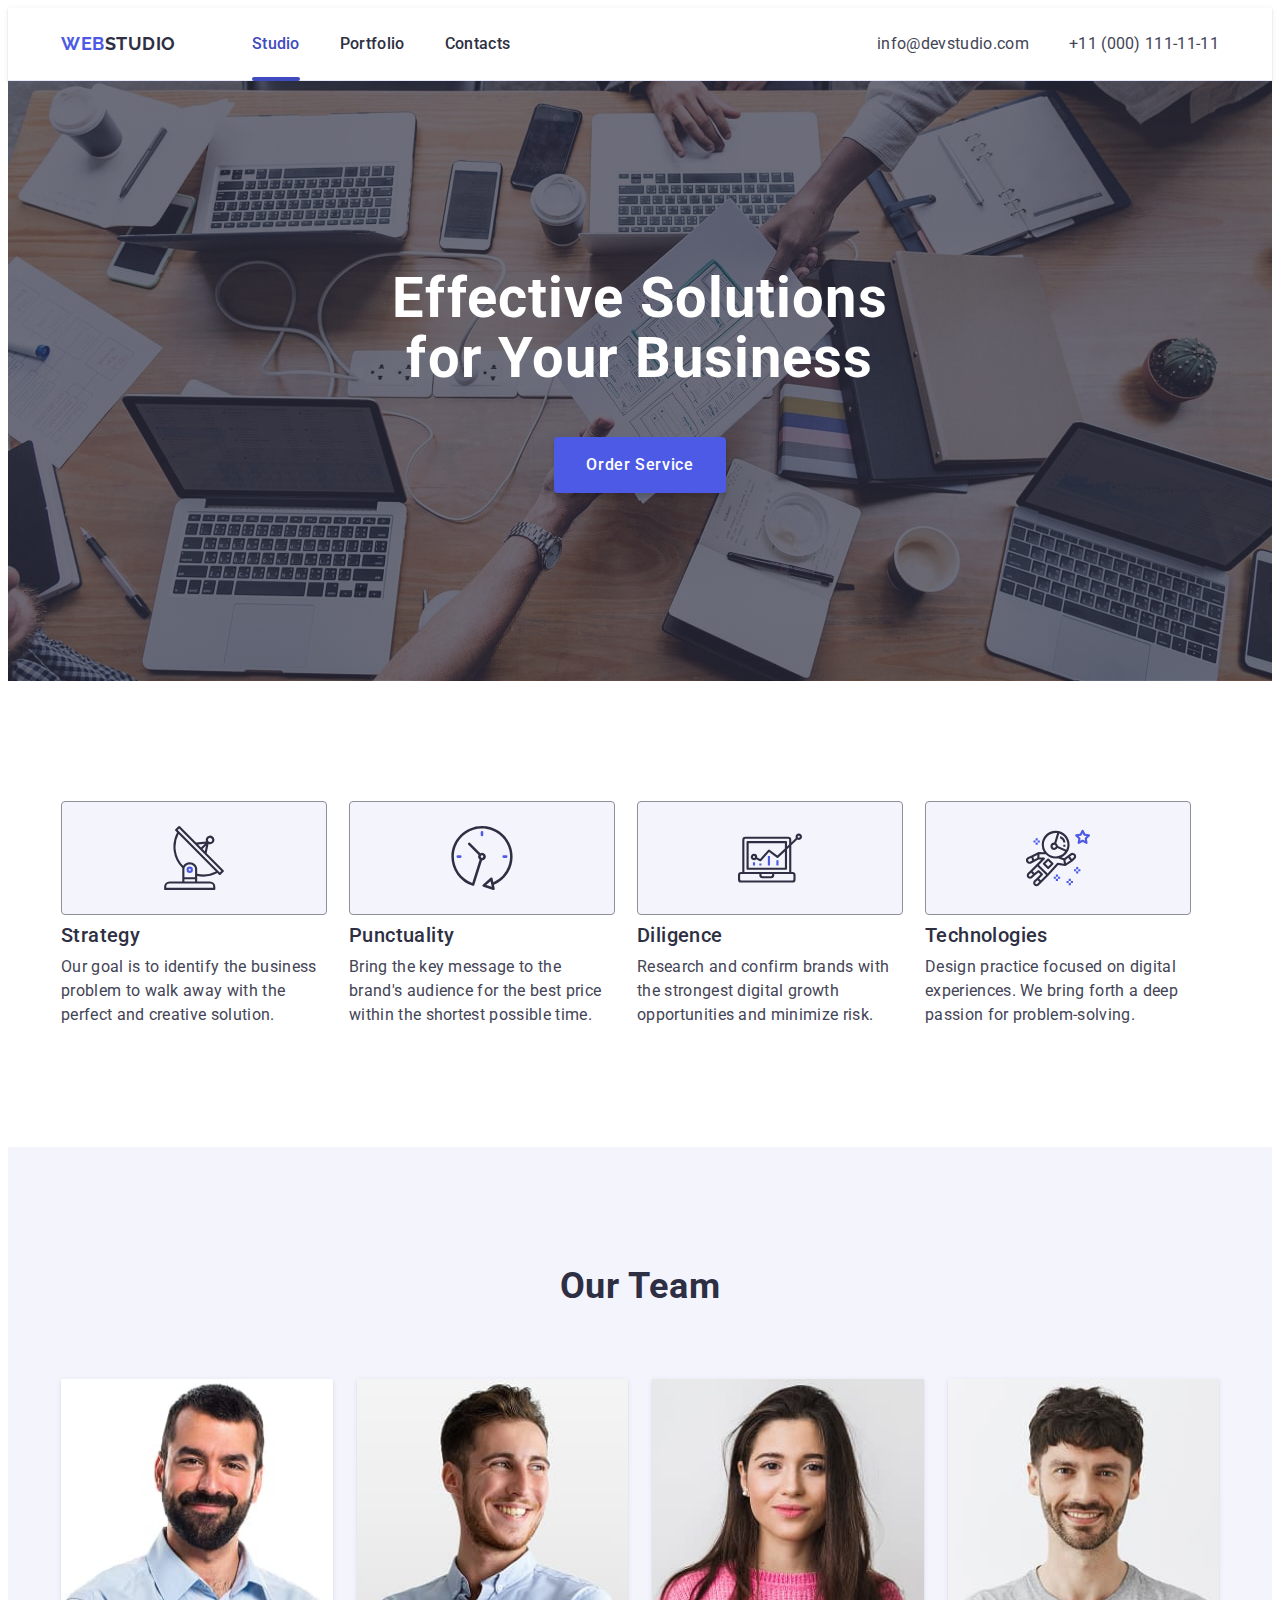
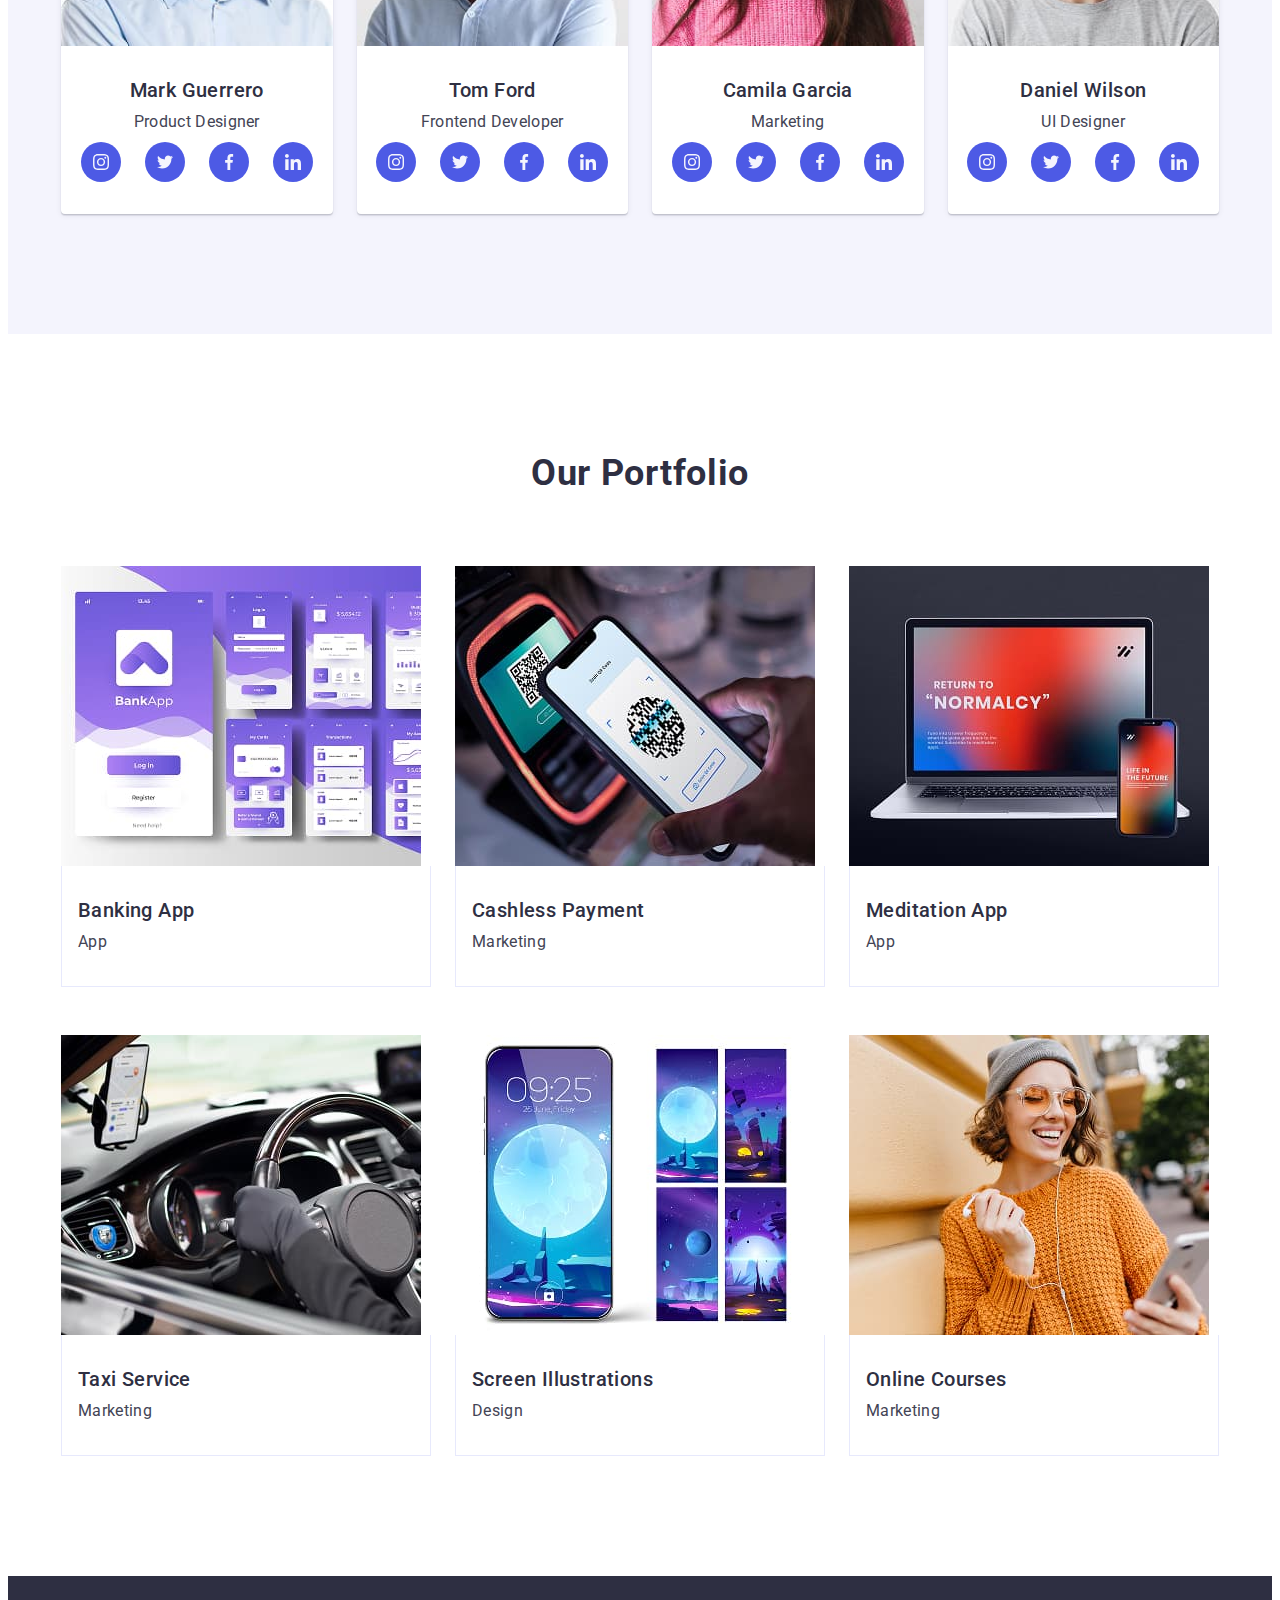
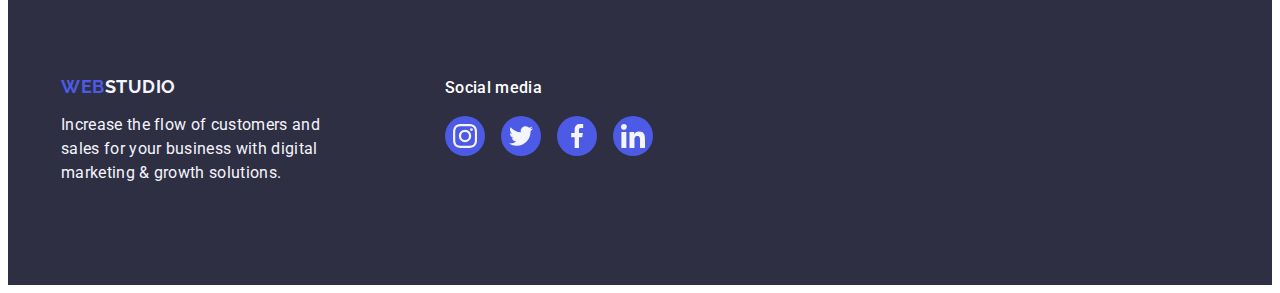
<file: index.html>
<!DOCTYPE html>
<html lang="en">
  <head>
    <!-- ===============================================
         МЕТАДАННЫЕ И ПОДКЛЮЧЕНИЕ СТИЛЕЙ / ШРИФТОВ
         =============================================== -->

    <!-- Задаём кодировку документа -->
    <meta charset="UTF-8" />

    <!-- Устанавливаем адаптивность на мобильных устройствах -->
    <meta name="viewport" content="width=device-width, initial-scale=1.0" />

    <!-- Заголовок вкладки браузера -->
    <title>WebStudio</title>

    <!-- Подключаем normalize.css для сброса дефолтных стилей браузера -->
    <link
      rel="stylesheet"
      href="https://cdnjs.cloudflare.com/ajax/libs/modern-normalize/3.0.1/modern-normalize.min.css"
      integrity="sha512-q6WgHqiHlKyOqslT/lgBgodhd03Wp4BEqKeW6nNtlOY4quzyG3VoQKFrieaCeSnuVseNKRGpGeDU3qPmabCANg=="
      crossorigin="anonymous"
      referrerpolicy="no-referrer"
    />

    <!-- Предзагрузка Google Fonts -->
    <link rel="preconnect" href="https://fonts.googleapis.com" />
    <link rel="preconnect" href="https://fonts.gstatic.com" crossorigin />

    <!-- Подключаем шрифты Raleway и Roboto -->
    <link
      href="https://fonts.googleapis.com/css2?family=Raleway:wght@700&family=Roboto:wght@400;500;700&display=swap"
      rel="stylesheet"
    />

    <!-- Подключаем основной файл со стилями -->
    <link rel="stylesheet" href="./css/styles.css" />
  </head>

  <body>
    <!-- ===============================================
         HEADER (ШАПКА САЙТА)
         =============================================== -->
    <header class="header">
      <div class="container header-container">
        <!-- Навигация (логотип + пункты меню) -->
        <nav class="header-nav">
          <!-- Логотип: «WebStudio» -->
          <a href="./index.html" class="header-logo">
            Web<span class="header-logo-part">Studio</span>
          </a>

          <!-- Список пунктов меню -->
          <ul class="header-nav-list">
            <li>
              <!-- Текущий активный раздел «Studio» -->
              <a href="./index.html" class="header-nav-link current">
                Studio
              </a>
            </li>
            <li>
              <!-- Ссылка на раздел «Portfolio» (пока «#»—пустая ссылка) -->
              <a href="#" class="header-nav-link">Portfolio</a>
            </li>
            <li>
              <!-- Ссылка на раздел «Contacts» -->
              <a href="#" class="header-nav-link">Contacts</a>
            </li>
          </ul>
        </nav>

        <!-- Контактная информация (email и телефон) -->
        <address class="address">
          <ul class="header-contact-list">
            <li>
              <a href="mailto:info@devstudio.com" class="header-contact-link">
                info@devstudio.com
              </a>
            </li>
            <li>
              <a href="tel:+110001111111" class="header-contact-link">
                +11 (000) 111-11-11
              </a>
            </li>
          </ul>
        </address>
      </div>
    </header>

    <!-- ===============================================
         MAIN (ОСНОВНОЙ КОНТЕНТ)
         =============================================== -->
    <main>
      <!-- ===== HERO SECTION ===== -->
      <section class="hero">
        <div class="container">
          <!-- Главный заголовок на баннере -->
          <h1 class="hero-title">Effective Solutions for Your Business</h1>

          <!-- Кнопка «Order Service» -->
          <button type="button" class="hero-btn">Order Service</button>
        </div>
      </section>

      <!-- ===== FEATURES SECTION ===== -->
      <section class="features">
        <div class="container">
          <!-- Скрытый заголовок для читателей экранов (SEO/доступность) -->
          <h2 class="visually-hidden">About us</h2>

          <!-- Список с «карточками» преимуществ -->
          <ul class="features-list">
            <!-- Карточка 1: Strategy -->
            <li class="features-list-item">
              <div class="features-list-image">
                <!-- SVG-иконка «антенна» -->
                <svg class="features-item-icon" width="64" height="64">
                  <use href="./images/icons.svg#icon-antenna"></use>
                </svg>
              </div>
              <h3 class="title">Strategy</h3>
              <p class="text">
                Our goal is to identify the business problem to walk away with
                the perfect and creative solution.
              </p>
            </li>

            <!-- Карточка 2: Punctuality -->
            <li class="features-list-item">
              <div class="features-list-image">
                <!-- SVG-иконка «часы» -->
                <svg class="features-item-icon" width="64" height="64">
                  <use href="./images/icons.svg#icon-clock"></use>
                </svg>
              </div>
              <h3 class="title">Punctuality</h3>
              <p class="text">
                Bring the key message to the brand's audience for the best price
                within the shortest possible time.
              </p>
            </li>

            <!-- Карточка 3: Diligence -->
            <li class="features-list-item">
              <div class="features-list-image">
                <!-- SVG-иконка «диаграмма» -->
                <svg class="features-item-icon" width="64" height="64">
                  <use href="./images/icons.svg#icon-diagram"></use>
                </svg>
              </div>
              <h3 class="title">Diligence</h3>
              <p class="text">
                Research and confirm brands with the strongest digital growth
                opportunities and minimize risk.
              </p>
            </li>

            <!-- Карточка 4: Technologies -->
            <li class="features-list-item">
              <div class="features-list-image">
                <!-- SVG-иконка «астронавт» -->
                <svg class="features-item-icon" width="64" height="64">
                  <use href="./images/icons.svg#icon-astronaut"></use>
                </svg>
              </div>
              <h3 class="title">Technologies</h3>
              <p class="text">
                Design practice focused on digital experiences. We bring forth a
                deep passion for problem-solving.
              </p>
            </li>
          </ul>
        </div>
      </section>

      <!-- ===== OUR TEAM SECTION ===== -->
      <section class="our-team-section">
        <div class="container">
          <!-- Заголовок «Our Team» -->
          <h2 class="our-team">Our Team</h2>

          <!-- Список участников команды -->
          <ul class="team-list">
            <!-- Участник 1 -->
            <li class="team-list-item">
              <!-- Фото участника -->
              <img
                class="team-image"
                src="./images/img1.jpg"
                width="264"
                height="260"
                alt="Mark Guerrero"
              />
              <div class="team-name-container">
                <!-- Имя и роль участника -->
                <h3 class="team-name">Mark Guerrero</h3>
                <p class="team-role">Product Designer</p>

                <!-- Социальные иконки участника -->
                <ul class="team-item-social">
                  <li class="team-item-social-item">
                    <a
                      href="https://www.instagram.com/"
                      target="_blank"
                      class="team-item-social-link"
                    >
                      <svg class="team-item-social-icon" width="16" height="16">
                        <use href="./images/icons.svg#icon-instagram"></use>
                      </svg>
                    </a>
                  </li>
                  <li class="team-item-social-item">
                    <a
                      href="https://x.com/"
                      target="_blank"
                      class="team-item-social-link"
                    >
                      <svg class="team-item-social-icon" width="16" height="16">
                        <use href="./images/icons.svg#icon-twitter"></use>
                      </svg>
                    </a>
                  </li>
                  <li class="team-item-social-item">
                    <a
                      href="https://www.facebook.com/"
                      target="_blank"
                      class="team-item-social-link"
                    >
                      <svg class="team-item-social-icon" width="16" height="16">
                        <use href="./images/icons.svg#icon-facebook"></use>
                      </svg>
                    </a>
                  </li>
                  <li class="team-item-social-item">
                    <a
                      href="https://www.linkedin.com/"
                      target="_blank"
                      class="team-item-social-link"
                    >
                      <svg class="team-item-social-icon" width="16" height="16">
                        <use href="./images/icons.svg#icon-linkedin"></use>
                      </svg>
                    </a>
                  </li>
                </ul>
              </div>
            </li>

            <!-- Участник 2 -->
            <li class="team-list-item">
              <img
                class="team-image"
                src="./images/img2.jpg"
                width="264"
                height="260"
                alt="Tom Ford"
              />
              <div class="team-name-container">
                <h3 class="team-name">Tom Ford</h3>
                <p class="team-role">Frontend Developer</p>
                <ul class="team-item-social">
                  <li class="team-item-social-item">
                    <a
                      href="https://www.instagram.com/"
                      target="_blank"
                      class="team-item-social-link"
                    >
                      <svg class="team-item-social-icon" width="16" height="16">
                        <use href="./images/icons.svg#icon-instagram"></use>
                      </svg>
                    </a>
                  </li>
                  <li class="team-item-social-item">
                    <a
                      href="https://x.com/"
                      target="_blank"
                      class="team-item-social-link"
                    >
                      <svg class="team-item-social-icon" width="16" height="16">
                        <use href="./images/icons.svg#icon-twitter"></use>
                      </svg>
                    </a>
                  </li>
                  <li class="team-item-social-item">
                    <a
                      href="https://www.facebook.com/"
                      target="_blank"
                      class="team-item-social-link"
                    >
                      <svg class="team-item-social-icon" width="16" height="16">
                        <use href="./images/icons.svg#icon-facebook"></use>
                      </svg>
                    </a>
                  </li>
                  <li class="team-item-social-item">
                    <a
                      href="https://www.linkedin.com/"
                      target="_blank"
                      class="team-item-social-link"
                    >
                      <svg class="team-item-social-icon" width="16" height="16">
                        <use href="./images/icons.svg#icon-linkedin"></use>
                      </svg>
                    </a>
                  </li>
                </ul>
              </div>
            </li>

            <!-- Участник 3 -->
            <li class="team-list-item">
              <img
                class="team-image"
                src="./images/img3.jpg"
                width="264"
                height="260"
                alt="Camila Garcia"
              />
              <div class="team-name-container">
                <h3 class="team-name">Camila Garcia</h3>
                <p class="team-role">Marketing</p>
                <ul class="team-item-social">
                  <li class="team-item-social-item">
                    <a
                      href="https://www.instagram.com/"
                      target="_blank"
                      class="team-item-social-link"
                    >
                      <svg class="team-item-social-icon" width="16" height="16">
                        <use href="./images/icons.svg#icon-instagram"></use>
                      </svg>
                    </a>
                  </li>
                  <li class="team-item-social-item">
                    <a
                      href="https://x.com/"
                      target="_blank"
                      class="team-item-social-link"
                    >
                      <svg class="team-item-social-icon" width="16" height="16">
                        <use href="./images/icons.svg#icon-twitter"></use>
                      </svg>
                    </a>
                  </li>
                  <li class="team-item-social-item">
                    <a
                      href="https://www.facebook.com/"
                      target="_blank"
                      class="team-item-social-link"
                    >
                      <svg class="team-item-social-icon" width="16" height="16">
                        <use href="./images/icons.svg#icon-facebook"></use>
                      </svg>
                    </a>
                  </li>
                  <li class="team-item-social-item">
                    <a
                      href="https://www.linkedin.com/"
                      target="_blank"
                      class="team-item-social-link"
                    >
                      <svg class="team-item-social-icon" width="16" height="16">
                        <use href="./images/icons.svg#icon-linkedin"></use>
                      </svg>
                    </a>
                  </li>
                </ul>
              </div>
            </li>

            <!-- Участник 4 -->
            <li class="team-list-item">
              <img
                class="team-image"
                src="./images/img4.jpg"
                width="264"
                height="260"
                alt="Daniel Wilson"
              />
              <div class="team-name-container">
                <h3 class="team-name">Daniel Wilson</h3>
                <p class="team-role">UI Designer</p>
                <ul class="team-item-social">
                  <li class="team-item-social-item">
                    <a
                      href="https://www.instagram.com/"
                      target="_blank"
                      class="team-item-social-link"
                    >
                      <svg class="team-item-social-icon" width="16" height="16">
                        <use href="./images/icons.svg#icon-instagram"></use>
                      </svg>
                    </a>
                  </li>
                  <li class="team-item-social-item">
                    <a
                      href="https://x.com/"
                      target="_blank"
                      class="team-item-social-link"
                    >
                      <svg class="team-item-social-icon" width="16" height="16">
                        <use href="./images/icons.svg#icon-twitter"></use>
                      </svg>
                    </a>
                  </li>
                  <li class="team-item-social-item">
                    <a
                      href="https://www.facebook.com/"
                      target="_blank"
                      class="team-item-social-link"
                    >
                      <svg class="team-item-social-icon" width="16" height="16">
                        <use href="./images/icons.svg#icon-facebook"></use>
                      </svg>
                    </a>
                  </li>
                  <li class="team-item-social-item">
                    <a
                      href="https://www.linkedin.com/"
                      target="_blank"
                      class="team-item-social-link"
                    >
                      <svg class="team-item-social-icon" width="16" height="16">
                        <use href="./images/icons.svg#icon-linkedin"></use>
                      </svg>
                    </a>
                  </li>
                </ul>
              </div>
            </li>
          </ul>
        </div>
      </section>

      <!-- ===== PORTFOLIO SECTION ===== -->
      <section class="portfolio" id="portfolio">
        <div class="container">
          <!-- Заголовок «Our Portfolio» -->
          <h2 class="portfolio-title">Our Portfolio</h2>

          <!-- Список проектов -->
          <ul class="portfolio-list">
            <!-- Проект 1: Banking App -->
            <li class="portfolio-item">
              <div class="portfolio-item-cover">
                <!-- Изображение проекта -->
                <img
                  class="portfolio-img"
                  src="./images/banking-app.jpg"
                  alt="Banking App"
                  width="360"
                />
                <!-- Текст поверх изображения при наведении -->
                <p class="portfolio-item-cover-text">
                  14 Stylish and User-Friendly App Design Concepts · Task
                  Manager App · Calorie Tracker App · Exotic Fruit Ecommerce App
                  · Cloud Storage App
                </p>
              </div>
              <div class="portfolio-text-box">
                <h3 class="portfolio-name">Banking App</h3>
                <p class="portfolio-tag">App</p>
              </div>
            </li>

            <!-- Проект 2: Cashless Payment -->
            <li class="portfolio-item">
              <div class="portfolio-item-cover">
                <img
                  class="portfolio-img"
                  src="./images/cashless-payment.jpg"
                  alt="Cashless Payment"
                  width="360"
                />
                <p class="portfolio-item-cover-text">
                  14 Stylish and User-Friendly App Design Concepts · Task
                  Manager App · Calorie Tracker App · Exotic Fruit Ecommerce App
                  · Cloud Storage App
                </p>
              </div>
              <div class="portfolio-text-box">
                <h3 class="portfolio-name">Cashless Payment</h3>
                <p class="portfolio-tag">Marketing</p>
              </div>
            </li>

            <!-- Проект 3: Meditation App -->
            <li class="portfolio-item">
              <div class="portfolio-item-cover">
                <img
                  class="portfolio-img"
                  src="./images/meditation-app.jpg"
                  alt="Meditation App"
                  width="360"
                />
                <p class="portfolio-item-cover-text">
                  14 Stylish and User-Friendly App Design Concepts · Task
                  Manager App · Calorie Tracker App · Exotic Fruit Ecommerce App
                  · Cloud Storage App
                </p>
              </div>
              <div class="portfolio-text-box">
                <h3 class="portfolio-name">Meditation App</h3>
                <p class="portfolio-tag">App</p>
              </div>
            </li>

            <!-- Проект 4: Taxi Service -->
            <li class="portfolio-item">
              <div class="portfolio-item-cover">
                <img
                  class="portfolio-img"
                  src="./images/taxi-service.jpg"
                  alt="Taxi Service"
                  width="360"
                />
                <p class="portfolio-item-cover-text">
                  14 Stylish and User-Friendly App Design Concepts · Task
                  Manager App · Calorie Tracker App · Exotic Fruit Ecommerce App
                  · Cloud Storage App
                </p>
              </div>
              <div class="portfolio-text-box">
                <h3 class="portfolio-name">Taxi Service</h3>
                <p class="portfolio-tag">Marketing</p>
              </div>
            </li>

            <!-- Проект 5: Screen Illustrations -->
            <li class="portfolio-item">
              <div class="portfolio-item-cover">
                <img
                  class="portfolio-img"
                  src="./images/screen-illustrations.jpg"
                  alt="Screen Illustrations"
                  width="360"
                />
                <p class="portfolio-item-cover-text">
                  14 Stylish and User-Friendly App Design Concepts · Task
                  Manager App · Calorie Tracker App · Exotic Fruit Ecommerce App
                  · Cloud Storage App
                </p>
              </div>
              <div class="portfolio-text-box">
                <h3 class="portfolio-name">Screen Illustrations</h3>
                <p class="portfolio-tag">Design</p>
              </div>
            </li>

            <!-- Проект 6: Online Courses -->
            <li class="portfolio-item">
              <div class="portfolio-item-cover">
                <img
                  class="portfolio-img"
                  src="./images/online-courses.jpg"
                  alt="Online Courses"
                  width="360"
                />
                <p class="portfolio-item-cover-text">
                  14 Stylish and User-Friendly App Design Concepts · Task
                  Manager App · Calorie Tracker App · Exotic Fruit Ecommerce App
                  · Cloud Storage App
                </p>
              </div>
              <div class="portfolio-text-box">
                <h3 class="portfolio-name">Online Courses</h3>
                <p class="portfolio-tag">Marketing</p>
              </div>
            </li>
          </ul>
        </div>
      </section>
    </main>

    <!-- ===============================================
         FOOTER (ПОДВАЛ САЙТА)
         =============================================== -->
    <footer class="footer-section">
      <div class="container">
        <div class="footer-left">
          <!-- Логотип в футере -->
          <a href="./index.html" class="footer-logo">
            Web<span class="footer-logo-part">Studio</span>
          </a>
          <!-- Описание под логотипом -->
          <p class="footer-section-description">
            Increase the flow of customers and sales for your business with
            digital marketing &amp; growth solutions.
          </p>
        </div>

        <!-- Блок социальных иконок -->
        <div class="footer-social">
          <p class="footer-social-title">Social media</p>
          <ul class="footer-social-list">
            <li class="footer-social-item">
              <a
                href="https://www.instagram.com/"
                target="_blank"
                class="footer-social-link"
              >
                <svg class="footer-social-icon" width="24" height="24">
                  <use href="./images/icons.svg#icon-instagram"></use>
                </svg>
              </a>
            </li>
            <li class="footer-social-item">
              <a
                href="https://www.x.com/"
                target="_blank"
                class="footer-social-link"
              >
                <svg class="footer-social-icon" width="24" height="24">
                  <use href="./images/icons.svg#icon-twitter"></use>
                </svg>
              </a>
            </li>
            <li class="footer-social-item">
              <a
                href="https://www.facebook.com/"
                target="_blank"
                class="footer-social-link"
              >
                <svg class="footer-social-icon" width="24" height="24">
                  <use href="./images/icons.svg#icon-facebook"></use>
                </svg>
              </a>
            </li>
            <li class="footer-social-item">
              <a
                href="https://www.linkedin.com/"
                target="_blank"
                class="footer-social-link"
              >
                <svg class="footer-social-icon" width="24" height="24">
                  <use href="./images/icons.svg#icon-linkedin"></use>
                </svg>
              </a>
            </li>
          </ul>
        </div>
      </div>
    </footer>
  </body>
</html>
</file>
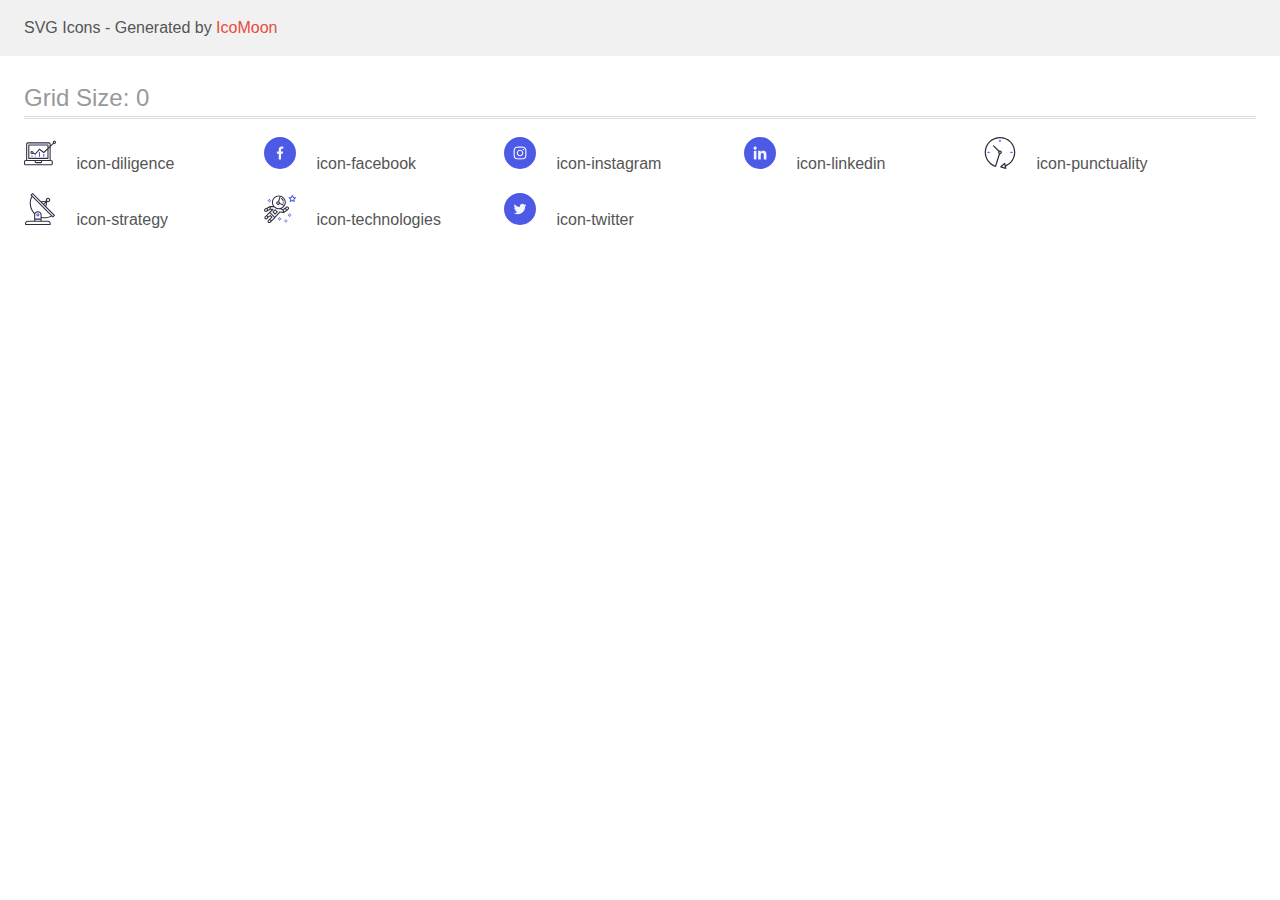
<file: images/icomoon/demo.html>
<!doctype html>
<html>
<head>
    <title>IcoMoon - SVG Icons</title>
    <meta charset="utf-8">
    <meta name="viewport" content="width=device-width, initial-scale=1">
    <link rel="stylesheet" href="demo-files/demo.css">
    <link rel="stylesheet" href="style.css">
</head>
<body>
<svg aria-hidden="true" style="position: absolute; width: 0; height: 0; overflow: hidden;" version="1.1" xmlns="http://www.w3.org/2000/svg" xmlns:xlink="http://www.w3.org/1999/xlink">
<defs>
<symbol id="icon-diligence" viewBox="0 0 32 32">
<path fill="#4d5ae5" style="fill: var(--color1, #4d5ae5)" d="M14.925 14.965h1.066v4.798h-1.066v-4.797z"></path>
<path fill="#4d5ae5" style="fill: var(--color1, #4d5ae5)" d="M19.19 17.097h1.066v2.665h-1.066v-2.665z"></path>
<path fill="#4d5ae5" style="fill: var(--color1, #4d5ae5)" d="M10.661 18.696h1.066v1.066h-1.066v-1.066z"></path>
<path fill="#4d5ae5" style="fill: var(--color1, #4d5ae5)" d="M7.463 18.163h1.066v1.599h-1.066v-1.599z"></path>
<path fill="#2e2f42" style="fill: var(--color2, #2e2f42)" d="M1.599 28.291h25.587c0.883 0 1.599-0.716 1.599-1.599v-2.132c0-0.883-0.716-1.599-1.599-1.599h-0.533v-13.293l3.028-2.868c0.703 0.346 1.553 0.136 2.013-0.499s0.396-1.508-0.152-2.068-1.42-0.644-2.065-0.198c-0.644 0.446-0.873 1.292-0.542 2.002l-2.281 2.163v-1.23c0-0.883-0.716-1.599-1.599-1.599h-21.322c-0.883 0-1.599 0.716-1.599 1.599v15.992h-0.533c-0.883 0-1.599 0.716-1.599 1.599v2.132c0 0.883 0.716 1.599 1.599 1.599zM30.384 4.837c0.294 0 0.533 0.239 0.533 0.533s-0.239 0.533-0.533 0.533c-0.294 0-0.533-0.239-0.533-0.533s0.239-0.533 0.533-0.533zM3.198 6.969c0-0.294 0.239-0.533 0.533-0.533h21.322c0.294 0 0.533 0.239 0.533 0.533v2.239l-1.066 1.013v-2.186c0-0.294-0.239-0.533-0.533-0.533h-19.19c-0.294 0-0.533 0.239-0.533 0.533v13.326c0 0.294 0.239 0.533 0.533 0.533h19.19c0.294 0 0.533-0.239 0.533-0.533v-9.674l1.066-1.010v12.284h-22.388v-15.992zM7.996 13.899c-0.721-0.002-1.354 0.478-1.546 1.174s0.105 1.433 0.725 1.801c0.62 0.368 1.41 0.276 1.928-0.226l1.853 0.93c0.215 0.108 0.476 0.057 0.636-0.123l3.939-4.431 3.872 2.901c0.208 0.156 0.498 0.139 0.686-0.039l3.365-3.188v8.131h-18.124v-12.26h18.124v2.66l-3.771 3.572-3.904-2.927c-0.222-0.166-0.534-0.135-0.718 0.072l-3.993 4.493-1.493-0.746c0.011-0.064 0.018-0.129 0.020-0.193 0-0.883-0.716-1.599-1.599-1.599zM8.529 15.498c0 0.294-0.239 0.533-0.533 0.533s-0.533-0.239-0.533-0.533c0-0.294 0.239-0.533 0.533-0.533s0.533 0.239 0.533 0.533zM11.727 24.027h5.331v0.533c0 0.294-0.239 0.533-0.533 0.533h-4.264c-0.294 0-0.533-0.239-0.533-0.533v-0.533zM1.066 24.56c0-0.294 0.239-0.533 0.533-0.533h9.062v0.533c0 0.883 0.716 1.599 1.599 1.599h4.264c0.883 0 1.599-0.716 1.599-1.599v-0.533h9.062c0.294 0 0.533 0.239 0.533 0.533v2.132c0 0.294-0.239 0.533-0.533 0.533h-25.587c-0.294 0-0.533-0.239-0.533-0.533v-2.132z"></path>
</symbol>
<symbol id="icon-facebook" viewBox="0 0 32 32">
<path fill="#4d5ae5" style="fill: var(--color1, #4d5ae5)" d="M32 16c0 4.418-1.791 8.418-4.686 11.314s-6.895 4.686-11.314 4.686c-4.418 0-8.418-1.791-11.314-4.686s-4.686-6.895-4.686-11.314c0-4.418 1.791-8.418 4.686-11.314s6.895-4.686 11.314-4.686c4.418 0 8.418 1.791 11.314 4.686s4.686 6.895 4.686 11.314z"></path>
<path fill="#f4f4fd" style="fill: var(--color3, #f4f4fd)" d="M18.132 11.725h1.169v-2.035c-0.202-0.028-0.895-0.090-1.702-0.090-1.685 0-2.839 1.060-2.839 3.008v1.792h-1.859v2.275h1.859v5.725h2.279v-5.724h1.784l0.283-2.275h-2.068v-1.567c0-0.658 0.178-1.108 1.094-1.108z"></path>
</symbol>
<symbol id="icon-instagram" viewBox="0 0 32 32">
<path fill="#4d5ae5" style="fill: var(--color1, #4d5ae5)" d="M32 16c0 4.418-1.791 8.418-4.686 11.314s-6.895 4.686-11.314 4.686c-4.418 0-8.418-1.791-11.314-4.686s-4.686-6.895-4.686-11.314c0-4.418 1.791-8.418 4.686-11.314s6.895-4.686 11.314-4.686c4.418 0 8.418 1.791 11.314 4.686s4.686 6.895 4.686 11.314z"></path>
<path fill="#f4f4fd" style="fill: var(--color3, #f4f4fd)" d="M22.387 13.363c-0.030-0.68-0.14-1.148-0.298-1.553-0.163-0.43-0.413-0.815-0.74-1.135-0.32-0.325-0.708-0.578-1.133-0.738-0.408-0.158-0.873-0.268-1.553-0.298-0.685-0.033-0.903-0.040-2.641-0.040s-1.955 0.008-2.638 0.038c-0.68 0.030-1.148 0.14-1.553 0.298-0.43 0.163-0.815 0.413-1.135 0.74-0.325 0.32-0.578 0.708-0.738 1.133-0.158 0.408-0.268 0.873-0.298 1.553-0.032 0.685-0.040 0.903-0.040 2.641s0.008 1.955 0.038 2.638c0.030 0.68 0.14 1.148 0.298 1.553 0.162 0.43 0.415 0.815 0.74 1.135 0.32 0.325 0.708 0.578 1.133 0.738 0.408 0.158 0.873 0.268 1.553 0.298 0.683 0.030 0.9 0.038 2.638 0.038s1.955-0.007 2.638-0.038c0.68-0.030 1.148-0.14 1.553-0.298 0.86-0.333 1.54-1.013 1.873-1.873 0.157-0.408 0.268-0.873 0.298-1.553 0.030-0.683 0.038-0.9 0.038-2.638s-0.003-1.955-0.033-2.638zM21.235 18.589c-0.028 0.625-0.133 0.963-0.22 1.188-0.215 0.558-0.658 1-1.215 1.215-0.225 0.088-0.565 0.192-1.188 0.22-0.675 0.030-0.878 0.038-2.585 0.038s-1.913-0.007-2.586-0.038c-0.625-0.027-0.963-0.132-1.188-0.22-0.278-0.103-0.53-0.265-0.735-0.478-0.213-0.208-0.375-0.458-0.478-0.735-0.088-0.225-0.193-0.565-0.22-1.188-0.030-0.675-0.038-0.878-0.038-2.586s0.007-1.913 0.038-2.585c0.027-0.625 0.132-0.963 0.22-1.188 0.103-0.278 0.265-0.53 0.48-0.735 0.207-0.212 0.458-0.375 0.735-0.478 0.225-0.088 0.565-0.192 1.188-0.22 0.675-0.030 0.878-0.038 2.586-0.038 1.71 0 1.913 0.008 2.586 0.038 0.625 0.028 0.963 0.133 1.188 0.22 0.277 0.102 0.53 0.265 0.735 0.478 0.212 0.208 0.375 0.458 0.478 0.735 0.088 0.225 0.192 0.565 0.22 1.188 0.030 0.675 0.038 0.878 0.038 2.585s-0.008 1.908-0.038 2.583z"></path>
<path fill="#f4f4fd" style="fill: var(--color3, #f4f4fd)" d="M16.024 12.713c-1.815 0-3.288 1.473-3.288 3.288s1.473 3.288 3.288 3.288c1.815 0 3.288-1.473 3.288-3.288s-1.473-3.288-3.288-3.288zM16.024 18.134c-1.178 0-2.133-0.955-2.133-2.133s0.955-2.133 2.133-2.133c1.178 0 2.133 0.955 2.133 2.133s-0.955 2.133-2.133 2.133z"></path>
<path fill="#f4f4fd" style="fill: var(--color3, #f4f4fd)" d="M20.21 12.583c0 0.424-0.344 0.768-0.768 0.768s-0.768-0.344-0.768-0.768c0-0.424 0.344-0.768 0.768-0.768s0.768 0.344 0.768 0.768z"></path>
</symbol>
<symbol id="icon-linkedin" viewBox="0 0 32 32">
<path fill="#4d5ae5" style="fill: var(--color1, #4d5ae5)" d="M32 16c0 4.418-1.791 8.418-4.686 11.314s-6.895 4.686-11.314 4.686c-4.418 0-8.418-1.791-11.314-4.686s-4.686-6.895-4.686-11.314c0-4.418 1.791-8.418 4.686-11.314s6.895-4.686 11.314-4.686c4.418 0 8.418 1.791 11.314 4.686s4.686 6.895 4.686 11.314z"></path>
<path fill="#f4f4fd" style="fill: var(--color3, #f4f4fd)" d="M22.397 22.4v-0.001h0.003v-4.694c0-2.297-0.494-4.066-3.179-4.066-1.291 0-2.157 0.708-2.51 1.38h-0.037v-1.165h-2.546v8.546h2.651v-4.231c0-1.114 0.211-2.192 1.591-2.192 1.36 0 1.38 1.272 1.38 2.263v4.161h2.648z"></path>
<path fill="#f4f4fd" style="fill: var(--color3, #f4f4fd)" d="M9.811 13.854h2.654v8.546h-2.654v-8.546z"></path>
<path fill="#f4f4fd" style="fill: var(--color3, #f4f4fd)" d="M11.137 9.6c-0.849 0-1.537 0.689-1.537 1.537s0.688 1.551 1.537 1.551 1.537-0.703 1.537-1.551c-0-0.849-0.689-1.537-1.537-1.537v0z"></path>
</symbol>
<symbol id="icon-punctuality" viewBox="0 0 32 32">
<path fill="#2e2f42" style="fill: var(--color2, #2e2f42)" d="M31.297 15.301c-0.002-8.452-6.855-15.303-15.308-15.301s-15.303 6.855-15.301 15.308c0.001 6.658 4.307 12.551 10.649 14.576 0.061 0.019 0.124 0.029 0.187 0.029 0.121-0 0.239-0.032 0.342-0.094 0.135-0.080 0.236-0.207 0.283-0.356l3.865-12.25c1.057-0.005 1.909-0.866 1.903-1.923s-0.866-1.909-1.923-1.903c-0.284 0.001-0.565 0.067-0.82 0.191l-5.106-5.107c-0.253-0.245-0.657-0.238-0.902 0.016-0.239 0.247-0.239 0.639 0 0.886l5.103 5.109c-0.392 0.799-0.168 1.764 0.536 2.309l-3.683 11.673c-7.278-2.681-11.004-10.754-8.323-18.032s10.754-11.004 18.032-8.323c7.278 2.681 11.004 10.754 8.323 18.032-1.31 3.556-4.001 6.431-7.462 7.973l-0.398-1.874c-0.073-0.345-0.411-0.565-0.756-0.492-0.109 0.023-0.209 0.074-0.293 0.148l-3.837 3.426c-0.263 0.234-0.287 0.637-0.052 0.9 0.076 0.085 0.174 0.149 0.283 0.184l4.899 1.564c0.335 0.108 0.694-0.077 0.802-0.412 0.034-0.106 0.040-0.219 0.017-0.328l-0.391-1.839c5.664-2.388 9.342-7.942 9.329-14.089zM15.992 14.664c0.352 0 0.638 0.286 0.638 0.638s-0.286 0.638-0.638 0.638c-0.352 0-0.638-0.285-0.638-0.638s0.285-0.638 0.638-0.638zM18.093 29.528l2.184-1.948 0.603 2.84-2.787-0.892z"></path>
<path fill="#4d5ae5" style="fill: var(--color1, #4d5ae5)" d="M15.354 3.185v1.275c0 0.352 0.285 0.638 0.638 0.638s0.638-0.285 0.638-0.638v-1.275c0-0.352-0.286-0.638-0.638-0.638s-0.638 0.286-0.638 0.638z"></path>
<path fill="#4d5ae5" style="fill: var(--color1, #4d5ae5)" d="M3.876 14.664c-0.352 0-0.638 0.286-0.638 0.638s0.285 0.638 0.638 0.638h1.275c0.352 0 0.638-0.285 0.638-0.638s-0.285-0.638-0.638-0.638h-1.275z"></path>
<path fill="#4d5ae5" style="fill: var(--color1, #4d5ae5)" d="M28.108 15.939c0.352 0 0.638-0.285 0.638-0.638s-0.285-0.638-0.638-0.638h-1.275c-0.352 0-0.638 0.286-0.638 0.638s0.286 0.638 0.638 0.638h1.275z"></path>
</symbol>
<symbol id="icon-strategy" viewBox="0 0 32 32">
<path fill="#2e2f42" style="fill: var(--color2, #2e2f42)" d="M30.773 22.098l-8.443-8.505 0.937-4.615c0.242 0.094 0.499 0.144 0.758 0.146h0.006c1.192 0.014 2.17-0.941 2.184-2.133s-0.941-2.17-2.133-2.184c-1.192-0.014-2.17 0.941-2.184 2.133-0.003 0.255 0.039 0.509 0.125 0.749l-4.96 0.605-8.091-8.133c-0.099-0.101-0.235-0.159-0.377-0.16-0.14 0.001-0.274 0.056-0.373 0.155l-1.513 1.504c-0.208 0.208-0.208 0.546 0 0.754l0.814 0.826c-3.153 5.798-2.129 12.978 2.519 17.663 0.043 0.041 0.092 0.074 0.146 0.098-0.034 0.18-0.051 0.364-0.052 0.547v6.187h-6.4c-1.472 0.002-2.665 1.195-2.667 2.667v1.067c0 0.295 0.239 0.533 0.533 0.533h24.533c0.295 0 0.533-0.239 0.533-0.533v-1.067c-0.002-1.472-1.195-2.665-2.667-2.667h-6.4v-2.742c1.003 0.21 2.024 0.317 3.049 0.32 2.458-0.003 4.877-0.615 7.040-1.783l0.818 0.823c0.099 0.101 0.235 0.159 0.377 0.16 0.14-0.001 0.274-0.056 0.373-0.155l1.513-1.504c0.208-0.208 0.208-0.546 0-0.754zM23.28 6.233c0.418-0.415 1.093-0.414 1.509 0.004s0.414 1.093-0.004 1.508c-0.2 0.199-0.47 0.31-0.752 0.31h-0.003c-0.589-0.003-1.064-0.483-1.061-1.072 0.002-0.282 0.115-0.552 0.314-0.751h-0.002zM22.024 9.738l-0.598 2.946-1.175-1.182 1.774-1.763zM21.419 8.836l-1.92 1.909-1.485-1.493 3.405-0.415zM24.004 28.8c0.884 0 1.6 0.716 1.6 1.6v0.533h-23.467v-0.533c0-0.884 0.716-1.6 1.6-1.6h20.267zM16.537 26.667v1.067h-5.333v-1.067h5.333zM11.204 25.6v-4.053c0-1.294 1.196-2.347 2.667-2.347s2.667 1.053 2.667 2.347v4.053h-5.333zM17.604 23.904v-2.357c0-1.882-1.675-3.413-3.733-3.413-1.331-0.020-2.576 0.657-3.281 1.786-4.058-4.274-4.971-10.645-2.279-15.887l18.602 18.708c-2.872 1.461-6.165 1.873-9.309 1.163zM28.893 23.22l-21.057-21.181 0.755-0.752 7.935 7.98c0.004 0 0.006 0.007 0.010 0.010l13.115 13.191-0.757 0.752z"></path>
<path fill="#4d5ae5" style="fill: var(--color1, #4d5ae5)" d="M13.876 20.267h-0.005c-0.884-0.001-1.601 0.714-1.602 1.598s0.714 1.601 1.598 1.602h0.005c0.884 0.001 1.601-0.714 1.602-1.598s-0.714-1.601-1.598-1.602zM14.249 22.245c-0.1 0.1-0.236 0.156-0.378 0.155-0.295-0.002-0.532-0.242-0.531-0.536 0.001-0.141 0.057-0.276 0.157-0.375s0.233-0.154 0.373-0.155c0.295 0.002 0.532 0.242 0.531 0.536-0.001 0.141-0.057 0.276-0.157 0.375h0.005z"></path>
</symbol>
<symbol id="icon-technologies" viewBox="0 0 32 32">
<path fill="#4d5ae5" style="fill: var(--color1, #4d5ae5)" d="M31.974 4.524c-0.063-0.193-0.229-0.333-0.43-0.363l-1.91-0.278-0.855-1.731c-0.179-0.365-0.777-0.365-0.956 0l-0.855 1.731-1.91 0.278c-0.201 0.029-0.367 0.17-0.431 0.363-0.062 0.193-0.011 0.405 0.135 0.547l1.383 1.348-0.326 1.903c-0.034 0.2 0.048 0.402 0.212 0.522 0.166 0.121 0.382 0.135 0.562 0.040l1.709-0.899 1.709 0.899c0.078 0.041 0.164 0.061 0.249 0.061 0.11 0 0.221-0.034 0.314-0.102 0.164-0.119 0.246-0.322 0.212-0.522l-0.326-1.903 1.383-1.348c0.145-0.142 0.197-0.354 0.135-0.547zM29.511 5.851c-0.125 0.122-0.183 0.299-0.153 0.472l0.191 1.114-1-0.526c-0.078-0.041-0.163-0.061-0.249-0.061s-0.17 0.020-0.249 0.061l-1.001 0.526 0.191-1.114c0.030-0.173-0.028-0.349-0.153-0.472l-0.81-0.789 1.119-0.163c0.174-0.025 0.324-0.134 0.402-0.292l0.5-1.013 0.5 1.013c0.078 0.157 0.228 0.267 0.402 0.292l1.119 0.163-0.809 0.789z"></path>
<path fill="#4d5ae5" style="fill: var(--color1, #4d5ae5)" d="M26.133 20.522h-1.067v1.067h1.067v-1.067z"></path>
<path fill="#4d5ae5" style="fill: var(--color1, #4d5ae5)" d="M26.133 22.656h-1.067v1.067h1.067v-1.067z"></path>
<path fill="#4d5ae5" style="fill: var(--color1, #4d5ae5)" d="M27.2 21.589h-1.067v1.067h1.067v-1.067z"></path>
<path fill="#4d5ae5" style="fill: var(--color1, #4d5ae5)" d="M25.067 21.589h-1.067v1.067h1.067v-1.067z"></path>
<path fill="#4d5ae5" style="fill: var(--color1, #4d5ae5)" d="M22.4 26.389h-1.067v1.067h1.067v-1.067z"></path>
<path fill="#4d5ae5" style="fill: var(--color1, #4d5ae5)" d="M22.4 28.522h-1.067v1.067h1.067v-1.067z"></path>
<path fill="#4d5ae5" style="fill: var(--color1, #4d5ae5)" d="M23.467 27.456h-1.067v1.067h1.067v-1.067z"></path>
<path fill="#4d5ae5" style="fill: var(--color1, #4d5ae5)" d="M21.333 27.456h-1.067v1.067h1.067v-1.067z"></path>
<path fill="#4d5ae5" style="fill: var(--color1, #4d5ae5)" d="M16 24.256h-1.067v1.067h1.067v-1.067z"></path>
<path fill="#4d5ae5" style="fill: var(--color1, #4d5ae5)" d="M16 26.389h-1.067v1.067h1.067v-1.067z"></path>
<path fill="#4d5ae5" style="fill: var(--color1, #4d5ae5)" d="M17.067 25.322h-1.067v1.067h1.067v-1.067z"></path>
<path fill="#4d5ae5" style="fill: var(--color1, #4d5ae5)" d="M14.933 25.322h-1.067v1.067h1.067v-1.067z"></path>
<path fill="#4d5ae5" style="fill: var(--color1, #4d5ae5)" d="M5.867 6.122h-1.067v1.067h1.067v-1.067z"></path>
<path fill="#4d5ae5" style="fill: var(--color1, #4d5ae5)" d="M5.867 8.255h-1.067v1.067h1.067v-1.067z"></path>
<path fill="#4d5ae5" style="fill: var(--color1, #4d5ae5)" d="M6.933 7.189h-1.067v1.067h1.067v-1.067z"></path>
<path fill="#4d5ae5" style="fill: var(--color1, #4d5ae5)" d="M4.8 7.189h-1.067v1.067h1.067v-1.067z"></path>
<path fill="#2e2f42" style="fill: var(--color2, #2e2f42)" d="M24.715 14.159c-0.287-0.388-0.709-0.637-1.188-0.705-0.481-0.068-0.956 0.058-1.34 0.352l-1.252 0.96-1.898 1.417-1.358-0.541c2.421-1.086 4.114-3.508 4.114-6.32 0-3.823-3.123-6.933-6.961-6.933s-6.961 3.11-6.961 6.933c0 1.386 0.414 2.674 1.12 3.758l-2.764-0.024c-0.002 0-0.003 0-0.005 0-0.009 0-0.015 0.004-0.023 0.005-0.053 0.002-0.105 0.013-0.155 0.031-0.013 0.005-0.026 0.008-0.038 0.013-0.006 0.003-0.013 0.003-0.019 0.006l-3.233 1.596c-0.001 0-0.001 0-0.001 0.001l-1.893 0.911c-0.021 0.009-0.042 0.021-0.063 0.035-0.755 0.502-1.012 1.489-0.598 2.295 0.22 0.429 0.595 0.745 1.056 0.889 0.178 0.055 0.359 0.083 0.539 0.083 0.29 0 0.577-0.071 0.839-0.211l1.388-0.738 2.264-1.169 1.357-0.008-5.442 5.416c-0.001 0.001-0.001 0.001-0.002 0.001l-1.339 1.333c-0.316 0.315-0.49 0.732-0.49 1.178s0.174 0.863 0.49 1.179c0.325 0.323 0.752 0.485 1.179 0.485s0.854-0.162 1.18-0.485l1.314-1.309 1.741-1.3 0.901 0.897-1.762 1.754c-0 0.001-0.001 0.001-0.002 0.001l-1.339 1.333c-0.316 0.315-0.49 0.732-0.49 1.178s0.174 0.863 0.49 1.179c0.325 0.323 0.753 0.485 1.18 0.485s0.855-0.162 1.18-0.485l3.482-3.467c0.001-0.001 0.001-0.001 0.001-0.002l1.010-1-0.004-0.004c0.006-0.006 0.015-0.009 0.022-0.015l5.166-5.658 3.471 0.494c0.025 0.004 0.050 0.005 0.075 0.005 0.065 0 0.127-0.015 0.187-0.038 0.018-0.006 0.033-0.015 0.050-0.023 0.019-0.010 0.039-0.015 0.058-0.027l3.213-2.133c0.012-0.008 0.018-0.021 0.029-0.029 0.013-0.010 0.029-0.014 0.041-0.026l1.271-1.191c0.662-0.62 0.753-1.635 0.212-2.362zM2.13 17.77c-0.173 0.093-0.37 0.111-0.558 0.052-0.187-0.058-0.338-0.186-0.427-0.358-0.161-0.314-0.068-0.695 0.214-0.902l1.314-0.632 0.449 1.313-0.992 0.527zM5.628 15.942l-1.548 0.8-0.439-1.283 2.027-1.001-0.040 1.484zM20.727 9.322c0 0.918-0.219 1.785-0.599 2.559l-4.181-1.899c-0.044-0.573-0.341-1.075-0.788-1.388l1.464-4.86c2.378 0.756 4.105 2.974 4.105 5.588zM8.938 9.322c0-3.235 2.644-5.867 5.894-5.867 0.253 0 0.5 0.021 0.745 0.052l-1.432 4.754c-0.019-0.001-0.037-0.006-0.057-0.006-1.033 0-1.873 0.837-1.873 1.867s0.84 1.867 1.873 1.867c0.694 0 1.294-0.383 1.618-0.945l3.862 1.755c-1.075 1.446-2.795 2.39-4.737 2.39-3.25 0-5.894-2.632-5.894-5.867zM14.894 10.122c0 0.441-0.362 0.8-0.806 0.8s-0.806-0.359-0.806-0.8c0-0.441 0.362-0.8 0.806-0.8s0.806 0.359 0.806 0.8zM2.465 25.146c-0.236 0.234-0.619 0.234-0.854 0.001-0.114-0.114-0.176-0.263-0.176-0.423s0.062-0.309 0.176-0.421l0.962-0.958 0.851 0.848-0.959 0.955zM5.679 28.88c-0.236 0.234-0.619 0.235-0.855 0.001-0.114-0.114-0.176-0.263-0.176-0.423s0.062-0.309 0.176-0.421l0.963-0.959 0.852 0.848-0.96 0.955zM9.16 25.411c-0.001 0-0.001 0-0.002 0.001l-1.765 1.76-0.852-0.848 1.763-1.755c0 0 0 0 0-0s0.001-0.001 0.002-0.001c0.040-0.040 0.065-0.088 0.090-0.135 0.007-0.014 0.020-0.026 0.026-0.040 0.017-0.041 0.019-0.085 0.026-0.129 0.003-0.025 0.014-0.047 0.014-0.073 0-0.036-0.013-0.070-0.020-0.106-0.006-0.032-0.006-0.065-0.019-0.095-0.020-0.050-0.055-0.094-0.091-0.138-0.010-0.012-0.014-0.027-0.025-0.038 0 0 0 0-0.001 0s-0.001-0.002-0.001-0.002l-1.607-1.6c-0.017-0.017-0.039-0.024-0.058-0.038-0.028-0.022-0.055-0.042-0.087-0.058-0.030-0.015-0.061-0.024-0.093-0.033-0.034-0.010-0.067-0.017-0.103-0.020-0.033-0.002-0.063 0.001-0.095 0.005-0.036 0.004-0.069 0.009-0.104 0.020-0.034 0.011-0.063 0.027-0.094 0.045-0.020 0.011-0.042 0.015-0.061 0.029l-1.773 1.324-0.901-0.897 2.399-2.386 4.361 4.289-0.928 0.919zM15.979 18.394c-0.015-0.002-0.030 0.004-0.045 0.003-0.039-0.002-0.076 0.001-0.115 0.007-0.030 0.005-0.059 0.011-0.088 0.021-0.034 0.012-0.065 0.028-0.097 0.047-0.030 0.018-0.057 0.037-0.083 0.061-0.013 0.011-0.028 0.017-0.040 0.029l-4.698 5.146-4.328-4.257 2.833-2.818c0.209-0.208 0.21-0.546 0.002-0.755-0.105-0.105-0.243-0.157-0.381-0.156v-0.001l-2.219 0.013 0.028-1.607 3.104 0.027c1.265 1.294 3.029 2.101 4.981 2.101 0.437 0 0.864-0.045 1.279-0.123 0.040 0.032 0.079 0.065 0.13 0.085l2.41 0.96 0.152 0.758 0.178 0.885-3.003-0.427zM20.020 18.572l-0.313-1.558 1.446-1.080 0.947 1.257-2.080 1.381zM23.774 15.741l-0.838 0.785-0.931-1.236 0.831-0.637c0.155-0.119 0.351-0.168 0.543-0.143 0.193 0.027 0.364 0.128 0.48 0.284 0.217 0.292 0.18 0.699-0.085 0.947z"></path>
<path fill="#2e2f42" style="fill: var(--color2, #2e2f42)" d="M13.602 18.544l-2.143-2.133c-0.207-0.207-0.545-0.207-0.753 0l-2.142 2.133c-0.1 0.101-0.157 0.236-0.157 0.378s0.056 0.278 0.157 0.378l2.142 2.133c0.104 0.103 0.241 0.155 0.377 0.155s0.273-0.052 0.376-0.155l2.143-2.133c0.1-0.1 0.157-0.236 0.157-0.378s-0.057-0.278-0.157-0.378zM11.083 20.303l-1.387-1.381 1.387-1.381 1.387 1.381-1.387 1.381z"></path>
<path fill="#2e2f42" style="fill: var(--color2, #2e2f42)" d="M17.164 5.071l-0.258 1.036c0.071 0.018 1.738 0.452 1.738 2.149h1.067c-0-2.017-1.666-2.965-2.547-3.185z"></path>
<path fill="#2e2f42" style="fill: var(--color2, #2e2f42)" d="M19.711 9.322h-1.067v1.067h1.067v-1.067z"></path>
</symbol>
<symbol id="icon-twitter" viewBox="0 0 32 32">
<path fill="#4d5ae5" style="fill: var(--color1, #4d5ae5)" d="M32 16c0 4.418-1.791 8.418-4.686 11.314s-6.895 4.686-11.314 4.686c-4.418 0-8.418-1.791-11.314-4.686s-4.686-6.895-4.686-11.314c0-4.418 1.791-8.418 4.686-11.314s6.895-4.686 11.314-4.686c4.418 0 8.418 1.791 11.314 4.686s4.686 6.895 4.686 11.314z"></path>
<path fill="#f4f4fd" style="fill: var(--color3, #f4f4fd)" d="M22.4 12.031c-0.476 0.209-0.983 0.347-1.512 0.414 0.544-0.325 0.959-0.835 1.154-1.45-0.507 0.302-1.067 0.516-1.664 0.635-0.482-0.513-1.168-0.83-1.917-0.83-1.453 0-2.622 1.179-2.622 2.625 0 0.208 0.018 0.408 0.061 0.598-2.182-0.106-4.112-1.152-5.409-2.745-0.226 0.393-0.359 0.842-0.359 1.326 0 0.909 0.468 1.714 1.166 2.181-0.422-0.008-0.835-0.13-1.186-0.323 0 0.008 0 0.018 0 0.029 0 1.275 0.91 2.334 2.102 2.578-0.214 0.058-0.446 0.086-0.688 0.086-0.168 0-0.338-0.010-0.497-0.045 0.34 1.039 1.305 1.803 2.452 1.828-0.893 0.698-2.026 1.119-3.254 1.119-0.215 0-0.422-0.010-0.628-0.036 1.162 0.75 2.54 1.178 4.026 1.178 4.829 0 7.469-4 7.469-7.467 0-0.116-0.004-0.228-0.010-0.339 0.521-0.37 0.958-0.831 1.315-1.362z"></path>
</symbol>
</defs>
</svg>

<header class="bgc1 clearfix">
<div class="mhl">
    <p>SVG Icons - Generated by <a href="https://icomoon.io/app">IcoMoon</a></p>
</div>
</header>
    <div class="clearfix mhl ptl">
        <h1 class="mvm mtn fgc1">Grid Size: 0</h1>
        <div class="glyph fs1">
            <div class="clearfix pbs">
                <svg class="icon icon-diligence"><use xlink:href="#icon-diligence"></use></svg><span class="name"> icon-diligence</span>
            </div>
        </div>
        <div class="glyph fs1">
            <div class="clearfix pbs">
                <svg class="icon icon-facebook"><use xlink:href="#icon-facebook"></use></svg><span class="name"> icon-facebook</span>
            </div>
        </div>
        <div class="glyph fs1">
            <div class="clearfix pbs">
                <svg class="icon icon-instagram"><use xlink:href="#icon-instagram"></use></svg><span class="name"> icon-instagram</span>
            </div>
        </div>
        <div class="glyph fs1">
            <div class="clearfix pbs">
                <svg class="icon icon-linkedin"><use xlink:href="#icon-linkedin"></use></svg><span class="name"> icon-linkedin</span>
            </div>
        </div>
        <div class="glyph fs1">
            <div class="clearfix pbs">
                <svg class="icon icon-punctuality"><use xlink:href="#icon-punctuality"></use></svg><span class="name"> icon-punctuality</span>
            </div>
        </div>
        <div class="glyph fs1">
            <div class="clearfix pbs">
                <svg class="icon icon-strategy"><use xlink:href="#icon-strategy"></use></svg><span class="name"> icon-strategy</span>
            </div>
        </div>
        <div class="glyph fs1">
            <div class="clearfix pbs">
                <svg class="icon icon-technologies"><use xlink:href="#icon-technologies"></use></svg><span class="name"> icon-technologies</span>
            </div>
        </div>
        <div class="glyph fs1">
            <div class="clearfix pbs">
                <svg class="icon icon-twitter"><use xlink:href="#icon-twitter"></use></svg><span class="name"> icon-twitter</span>
            </div>
        </div>
  </div>
<script defer src="svgxuse.js"></script>
</body>
</html>
</file>
<file: images/icomoon/demo-files/demo.css>
body {
  padding: 0;
  margin: 0;
  font-family: sans-serif;
  font-size: 1em;
  line-height: 1.5;
  color: #555;
  background: #fff;
}
h1 {
  font-size: 1.5em;
  font-weight: normal;
  box-shadow: 0 1px #ddd, 0 2px #fff, 0 3px #ddd;
}
small {
  font-size: .66666667em;
}
a {
  color: #e74c3c;
  text-decoration: none;
}
a:hover, a:focus {
  box-shadow: 0 1px #e74c3c;
}
.bshadow0, input {
  box-shadow: inset 0 -2px #e7e7e7;
}
input:hover {
  box-shadow: inset 0 -2px #ccc;
}
input, fieldset {
  font-size: 1em;
  margin: 0;
  padding: 0;
  border: 0;
}
input {
  color: inherit;
  line-height: 1.5;
  height: 1.5em;
  padding: .25em 0;
}
input:focus {
  outline: none;
  box-shadow: inset 0 -2px #449fdb;
}
.glyph {
  font-size: 16px;
  margin-right: 1.5em;
  float: left;
  width: 6em;
}
svg {
  color: #000;
}
.liga {
  width: 80%;
  width: calc(100% - 2.5em);
}
.talign-right {
  text-align: right;
}
.talign-center {
  text-align: center;
}
.bgc1 {
  background: #f1f1f1;
}
.fgc0 {
  color: #000;
}
.fgc1 {
  color: #999;
}
p {
  margin-top: 1em;
  margin-bottom: 1em;
}
.mvm {
  margin-top: .75em;
  margin-bottom: .75em;
}
.mtn {
  margin-top: 0;
}
.mtl, .mal {
  margin-top: 1.5em;
}
.mbl, .mal {
  margin-bottom: 1.5em;
}
.mal, .mhl {
  margin-left: 1.5em;
  margin-right: 1.5em;
}
.mhmm {
  margin-left: 1em;
  margin-right: 1em;
}
.ptl {
  padding-top: 1.5em;
}
.pbs, .pvs {
  padding-bottom: .25em;
}
.pvs, .pts {
  padding-top: .25em;
}
.unit {
  float: left;
}
.unitRight {
  float: right;
}
.size1of2 {
  width: 50%;
}
.size1of1 {
  width: 100%;
}
.clearfix:before, .clearfix:after {
  content: " ";
  display: table;
}
.clearfix:after {
  clear: both;
}
.hidden-true {
  display: none;
}
.textbox0 {
  width: 3em;
  background: #f1f1f1;
  padding: .25em .5em;
  line-height: 1.5;
  height: 1.5em;
}
.fs0 {
  font-size: 16px;
}
.fs1 {
  font-size: 32px;
}
.name {
  font-size: 0.5em;
  margin-left: 1em;
}
</file>
<file: images/icomoon/style.css>
.icon {
  display: inline-block;
  width: 1em;
  height: 1em;
  stroke-width: 0;
  stroke: currentColor;
  fill: currentColor;
}

/* ==========================================
Single-colored icons can be modified like so:
.icon-name {
  font-size: 32px;
  color: red;
}
========================================== */
</file>
<file: css/styles.css>
/* ==============================================================
   Основные настройки (Reset / Normalize)
   ============================================================== */

/* Базовый шрифт и цвет фона для всего тела страницы */
body {
  font-family: 'Roboto', sans-serif; /* Устанавливаем шрифт по умолчанию */
  color: #434455; /* Цвет текста по умолчанию */
  background-color: #fff; /* Белый фон страницы */
}

/* Удаляем маркеры у всех списков <ul> и убираем отступы */
ul {
  margin: 0; /* Сбрасываем внешние отступы */
  padding-left: 0; /* Сбрасываем внутренний отступ слева */
  list-style: none; /* Убираем маркеры у списков */
}

/* Убираем внешние отступы у заголовков (h1–h6) и параграфов (p),
   чтобы потом задавать их вручную там, где нужно */
h1,
h2,
h3,
h4,
h5,
h6,
p {
  margin: 0;
}

/* ==============================================================
   Секция: Header (шапка сайта)
   ============================================================== */

/* Сам контейнер header — добавляем нижнюю границу и лёгкую тень */
.header {
  border-bottom: 1px solid #e7e9fc; /* Тонкая линия снизу */
  box-shadow: 0 1px 6px 0 rgba(46, 47, 66, 0.08),
    0 1px 1px 0 rgba(46, 47, 66, 0.16), 0 2px 1px 0 rgba(46, 47, 66, 0.08);
  /* Небольшая тень для глубины */
}

/* Базовый класс контейнера (ширина + центрирование) */
.container {
  max-width: 1158px; /* Максимальная ширина контента */
  padding: 0 15px; /* Горизонтальные внутренние отступы */
  margin: 0 auto; /* Центрируем контейнер по горизонтали */
}

/* Внутри header используем flex, чтобы расположить навигацию и контакты */
.header-container {
  display: flex; /* Включаем флекс-контейнер */
  align-items: center; /* Выравниваем элементы по вертикали */
}

/* Навигация: лого + пункты меню */
.header-nav {
  display: flex; /* Флекс для лого и списка ссылок */
  align-items: center; /* Вертикальное выравнивание */
  margin-right: auto; /* Отталкиваем блок контактов вправо */
}

/* Стилизуем логотип */
.header-logo {
  font-family: 'Raleway', sans-serif; /* Меняем шрифт на более «фирменный» */
  font-weight: 700; /* Жирный шрифт */
  font-size: 18px;
  margin-right: 76px; /* Отступ справа от навигации */
  line-height: 1.17; /* Межстрочный интервал */
  letter-spacing: 0.03em; /* Небольшой межбуквенный интервал */
  text-transform: uppercase; /* Все буквы заглавные */
  color: #4d5ae5; /* Фиолетовый цвет текста */
}

/* Часть названия логотипа (Studio) другого цвета */
.header-logo-part {
  color: #2e2f42; /* Тёмно-синий/серый цвет */
}

/* Убираем стандартное подчёркивание у всех ссылок */
a {
  text-decoration: none;
}

/* Список пунктов меню (располагаем горизонтально) */
.header-nav-list {
  display: flex; /* Горизонтальный флекс-контейнер */
  gap: 40px; /* Промежуток между пунктами меню */
}

/* Каждый пункт меню — ссылка */
.header-nav-link {
  font-weight: 500; /* Средняя жирность */
  font-size: 16px;
  padding-top: 24px; /* Вертикальные «заполнители» выше и ниже текста */
  padding-bottom: 24px;
  display: block; /* Ссылка занимает всю высоту «заполнителя» */
  line-height: 1.5; /* Межстрочный интервал */
  letter-spacing: 0.02em; /* Межбуквенный интервал */
  color: #2e2f42; /* Цвет текста (тёмно-синий/серый) */
  transition: color 250ms cubic-bezier(0.4, 0, 0.2, 1); /* Плавное изменение цвета */
}

/* Активный пункт меню (тот, на котором мы сейчас находимся) */
.header-nav-link.current {
  position: relative; /* Чтобы псевдоэлемент ::after позиционировался относительно ссылки */
  color: #404bbf; /* Другой оттенок фиолетового */
}

/* Добавляем «полоску» снизу у активного пункта меню */
.header-nav-link.current::after {
  content: '';
  width: 100%; /* Совсем под текстом */
  height: 4px; /* Толстая полоска */
  border-radius: 2px; /* Слегка скруглённые углы */
  position: absolute; /* Абсолютное позиционирование относительно ссылки */
  left: 0;
  bottom: -1px; /* На 1px ниже текста, чтобы не слипалось */
  background-color: #404bbf; /* Цвет той же «активной» ссылки */
}

/* При наведении и фокусе меняем цвет ссылки (меняем на фиолетовый) */
.header-nav-link:hover,
.header-nav-link:focus {
  color: #404bbf;
}

/* Список контактов (email и телефон) */
.header-contact-list {
  display: flex; /* Располагаем контакты горизонтально */
  gap: 40px; /* Промежуток между контактами */
}

/* Стили для ссылок контактов (email и телефон) */
.header-contact-link {
  font-weight: 400;
  font-size: 16px;
  line-height: 1.5;
  letter-spacing: 0.02em;
  color: #434455; /* Тот же цвет, что в body */
  transition: color 250ms cubic-bezier(0.4, 0, 0.2, 1);
}

/* При наведении на контакт — меняем цвет */
.header-contact-link:hover,
.header-contact-link:focus,
.header-nav-link.current:hover,
.header-nav-link.current:focus {
  color: #404bbf;
}

/* Убираем курсив у тега <address>, чтобы он выглядел как обычный текст */
.address {
  font-style: normal;
}

/* ==============================================================
   Секция: Hero (баннер)
   ============================================================== */

/* Блок hero (фон + отступы) */
.hero {
  max-width: 1440px; /* Ограничиваем ширину фона */
  background: #2e2f42; /* Тёмный фон на случай, если изображение не загрузилось */
  /* Наложили полупрозрачный чёрно-синий слой поверх картинки */
  background-image: linear-gradient(
      rgba(46, 47, 66, 0.7),
      rgba(46, 47, 66, 0.7)
    ),
    url('../images/people-office.jpg'); /* Само изображение фона */
  background-repeat: no-repeat; /* Не повторять фон */
  background-size: cover; /* Покрыть всю площадь */
  background-position: center; /* Центрировать изображение */
  padding: 188px 0; /* Отступы сверху и снизу */
  margin: 0 auto; /* Центрируем, если экран уже */
}

/* Заголовок внутри баннера */
.hero-title {
  max-width: 496px; /* Ограничиваем ширину, чтобы текст не «расплывался» */
  margin: 0 auto 48px; /* Центрируем и добавляем отступ снизу */
  font-weight: 700; /* Жирный шрифт */
  font-size: 56px; /* Очень крупный размер */
  line-height: 1.07; /* Межстрочный интервал */
  letter-spacing: 0.02em;
  text-align: center; /* Выравнивание по центру */
  color: #fff; /* Белый цвет текста */
}

/* Стили для кнопки внутри баннера */
.hero-btn {
  font-family: 'Roboto', sans-serif; /* Наследуем основной шрифт */
  font-weight: 500;
  font-size: 16px;
  line-height: 1.5;
  letter-spacing: 0.04em;
  color: #fff; /* Белый текст кнопки */
  background-color: #4d5ae5; /* Фиолетовый фон */
  cursor: pointer; /* Курсор «рука» при наведении */
  display: block; /* Блочный элемент */
  min-width: 169px; /* Минимальная ширина */
  border-radius: 4px; /* Слегка скруглённые углы */
  padding: 16px 32px; /* Отступы внутри кнопки */
  border: 0; /* Убираем рамку у кнопки */
  box-shadow: 0 4px 4px 0 rgba(0, 0, 0, 0.15); /* Лёгкая тень */
  margin: 0 auto; /* Центрируем кнопку по горизонтали */
  transition: background-color 250ms cubic-bezier(0.4, 0, 0.2, 1);
}

/* При наведении / фокусе меняем цвет фона кнопки */
.hero-btn:hover,
.hero-btn:focus {
  background-color: #404bbf;
}

/* ==============================================================
   Секция: Features (особенности / преимущества)
   ============================================================== */

/* Отступы сверху и снизу у секции «features» */
.features {
  padding: 120px 0;
}

/* Скрытый заголовок для тех, кто пользуется скринридерами;
   при этом он не мешает визуально, но улучшает SEO */
.visually-hidden {
  position: absolute;
  width: 1px;
  height: 1px;
  margin: -1px;
  border: 0;
  padding: 0;
  white-space: nowrap;
  clip-path: inset(100%);
  clip: rect(0 0 0 0);
  overflow: hidden;
}

/* Список с «карточками» features (располагаем по горизонтали) */
.features-list {
  display: flex; /* Горизонтальный флекс-контейнер */
  gap: 24px; /* Промежутки между элементами */
}

/* Каждый элемент списка — «карточка» с рамкой */
.features-list-item {
  max-width: 264px; /* Фиксируем максимальную ширину */
  width: calc((100% - 72px) / 4); /* Или равная доля экрана (- итоги gap) */
  border: 1px solid var(--light-slate); /* Рамка: используем CSS-переменную */
}

/* Внутренний блок с иконкой (размеры + фон) */
.features-list-image {
  display: flex; /* Центрируем иконку внутри */
  justify-content: center;
  align-items: center;
  border: 1px solid #8e8f99; /* Рамка вокруг иконки */
  border-radius: 4px; /* Слегка скруглённые углы */
  width: 264px; /* Фиксированная ширина */
  height: 112px; /* Фиксированная высота */
  background-color: #f4f4fd; /* Светлый лилово-серый фон */
  margin-bottom: 8px; /* Отступ под иконкой до текста */
}

/* Название внутри карточки (заголовок h3) */
.title {
  font-weight: 500;
  font-size: 20px;
  text-transform: capitalize; /* Первая буква заглавная */
  margin-bottom: 8px; /* Промежуток до абзаца */
  line-height: 1.2;
  letter-spacing: 0.02em;
  color: #2e2f42; /* Тот же тёмно-синий/серый цвет */
}

/* Текст внутри карточки (параграф) */
.text {
  font-weight: 400;
  font-size: 16px;
  line-height: 1.5;
  letter-spacing: 0.02em;
  color: #434455;
}

/* ==============================================================
   Секция: Our Team (наша команда)
   ============================================================== */

/* Фон и отступы у секции */
.our-team-section {
  background: #f4f4fd; /* Светлый фон */
  padding: 120px 0;
}

/* Заголовок «Our Team», большой и жирный */
.our-team {
  text-transform: capitalize; /* Первая буква заглавная */
  font-weight: 700;
  font-size: 36px;
  margin-bottom: 72px; /* Больше места под заголовком */
  line-height: 1.11;
  letter-spacing: 0.02em;
  text-align: center; /* Выравниваем по центру */
  color: #2e2f42;
}

/* Список участников (располагаем горизонтально, но разрешаем перенос) */
.team-list {
  display: flex;
  align-items: center;
  gap: 24px;
  flex-wrap: wrap; /* Разрешаем переносить карточки на новую строку */
}

/* Картинка участника (ширина 100% внутри родителя) */
.team-image {
  display: block; /* Убираем лишние отступы снизу */
  width: 100%;
  height: auto; /* Пропорционально высота подстраивается */
}

/* Карточка одного участника */
.team-list-item {
  background-color: #fff; /* Белый фон */
  width: calc(
    (100% - 72px) / 4
  ); /* Позиционирование по 4 карточки в ряд (с учётом gap) */
  border-radius: 0 0 4px 4px; /* Слегка скруглённые углы только внизу */
  text-align: center; /* Выравниваем содержимое по центру */
  box-shadow: 0px 1px 6px rgba(46, 47, 66, 0.08),
    0px 1px 1px rgba(46, 47, 66, 0.16), 0px 2px 1px rgba(46, 47, 66, 0.08); /* Лёгкая тень, чтобы карточка «приподнятая» */
}

/* Имя участника (заголовок h3 внутри карточки) */
.team-name {
  font-weight: 500;
  font-size: 20px;
  margin-bottom: 8px; /* Отступ до роли */
  line-height: 1.2;
  letter-spacing: 0.02em;
  color: #2e2f42;
}

/* Внутренняя обёртка с отступами */
.team-name-container {
  padding: 32px 0; /* Вертикальные отступы внутри карточки */
}

/* Роль участника (параграф) */
.team-role {
  font-weight: 400;
  font-size: 16px;
  line-height: 1.5;
  letter-spacing: 0.02em;
  color: #434455;
  margin-bottom: 8px; /* Отступ до социальных иконок */
}

/* Список социальных иконок (Instagram, Twitter и т.п.) */
.team-item-social {
  display: flex;
  align-items: center;
  justify-content: center;
  gap: 24px; /* Расстояние между иконками */
}

/* Размер «кнопки» для каждой иконки */
.team-item-social-item {
  width: 40px;
  height: 40px;
}

/* Ссылка-иконка (круглая кнопка) */
.team-item-social-link {
  display: flex;
  align-items: center;
  justify-content: center;
  width: 100%;
  height: 100%;
  background-color: var(--color, #4d5ae5); /* Цвет фона (фиолетовый) */
  border-radius: 50%; /* Делаем круг */
  transition: background-color 250ms cubic-bezier(0.4, 0, 0.2, 1);
}

/* При наведении на иконку меняем цвет круга */
.team-item-social-link:hover,
.team-item-social-link:focus {
  background-color: #404bbf;
}

/* Сам SVG-иконка внутри ссылки */
.team-item-social-icon {
  width: 16px; /* Размер иконки */
  height: 16px;
  fill: var(--icon-color, #f4f4fd); /* Цвет (светлый), через CSS-переменную */
}

/* ==============================================================
   Секция: Portfolio (портфолио)
   ============================================================== */

/* Отступы сверху и снизу у секции «portfolio» */
.portfolio {
  padding: 120px 0;
}

/* Заголовок «Our Portfolio» */
.portfolio-title {
  margin-bottom: 72px; /* Большой отступ под заголовком */
  text-transform: capitalize;
  font-weight: 700;
  font-size: 36px;
  line-height: 1.11;
  letter-spacing: 0.02em;
  text-align: center;
  color: #2e2f42;
}

/* Список проектов (карточек) */
.portfolio-list {
  display: flex; /* Горизонтальный флекс-контейнер */
  flex-wrap: wrap; /* Разрешаем перенос карточек на новую строку */
  gap: 48px 24px; /* Вертикальные и горизонтальные промежутки */
  justify-content: center; /* Центрируем по горизонтали */
}

/* Одна карточка проекта */
.portfolio-item {
  width: calc((100% - 48px) / 3); /* Три карточки в ряд (с учётом gap) */
  position: relative; /* Для абсолютного позиционирования описания */
  overflow: hidden; /* Скрываем части, выходящие за пределы */
  cursor: pointer; /* Курсор «рука» наводя на проект */
  transition: box-shadow 250ms cubic-bezier(0.4, 0, 0.2, 1);
}

/* При наведении добавляем лёгкую тень карточке */
.portfolio-item:hover {
  box-shadow: 0 2px 1px 0 rgba(46, 47, 66, 0.08),
    0 1px 1px 0 rgba(46, 47, 66, 0.16), 0 1px 6px 0 rgba(46, 47, 66, 0.08);
}

/* Блок-обёртка для самой картинки проекта */
.portfolio-item-cover {
  position: relative; /* Чтобы потом «текст-наклейка» сползал снизу */
  overflow: hidden; /* Скрываем выходящий за пределы контейнера контент */
}

/* Текст, который появляется при наведении (спускается снизу) */
.portfolio-item-cover-text {
  position: absolute;
  bottom: 0; /* Начинаем с низа */
  width: 100%;
  height: 100%;
  padding: 40px 32px; /* Отступы внутри «наклейки» */
  background-color: #4d5ae5; /* Полупрозрачный фиолетовый фон */
  color: #f4f4fd; /* Светлый текст */
  font-weight: 400;
  font-size: 16px;
  line-height: 24px;
  letter-spacing: 0.02em;
  transform: translateY(100%); /* Сначала полностью скрыт вниз */
  transition: transform 250ms cubic-bezier(0.4, 0, 0.2, 1);
}

/* При наведении на карточку «наклейка» поднимается наверх (translateY → 0) */
.portfolio-item:hover .portfolio-item-cover-text {
  transform: translateY(0);
}

/* Обёртка с текстовыми данными проекта (название + тег) */
.portfolio-text-box {
  border: 1px solid #e7e9fc; /* Рамка вокруг текста */
  padding: 32px 16px; /* Внутренние отступы */
  border-top: none; /* Убираем верхнюю грань, чтобы не было двойной линии */
}

/* Название проекта (h3) */
.portfolio-name {
  margin-bottom: 8px; /* Отступ до тега (тип проекта) */
  font-weight: 500;
  font-size: 20px;
  line-height: 1.2;
  letter-spacing: 0.02em;
  color: #2e2f42;
}

/* Само изображение проекта */
.portfolio-img {
  display: block; /* Убираем ненужные пробелы (пробельные символы) */
}

/* Тег (тип проекта: App, Marketing, Design) */
.portfolio-tag {
  font-weight: 400;
  font-size: 16px;
  line-height: 1.5;
  letter-spacing: 0.02em;
  color: #434455;
}

/* ==============================================================
   Секция: Footer (подвал сайта)
   ============================================================== */

/* Стили для логотипа в футере */
.footer-logo {
  font-family: 'Raleway', sans-serif;
  font-weight: 700;
  font-size: 18px;
  line-height: 1.17;
  letter-spacing: 0.03em;
  text-transform: uppercase;
  color: #4d5ae5;
  display: inline-block; /* Чтобы не занимал целую строку */
  margin-bottom: 16px; /* Отступ до описания */
}

/* Вторая часть логотипа в футере (Studio) */
.footer-logo-part {
  font-family: 'Raleway', sans-serif;
  font-weight: 700;
  font-size: 18px;
  line-height: 1.17;
  letter-spacing: 0.03em;
  text-transform: uppercase;
  color: #f4f4fd; /* Светлый цвет (на фоне тёмного футера) */
}

/* Отступ у блока слева в футере */
.footer-left {
  margin-right: 120px; /* Расстояние до социальных иконок */
}

/* Фон и отступы у всего футера */
.footer-section {
  background: #2e2f42; /* Тёмный фон */
  padding: 100px 0; /* Отступы сверху и снизу */
}

/* Описание под логотипом в футере */
.footer-section-description {
  font-size: 16px;
  line-height: 1.5;
  letter-spacing: 0.02em;
  color: #f4f4fd; /* Светлый цвет текста */
  max-width: 264px; /* Ограничиваем ширину абзаца */
}

/* Блок социальных иконок */
.footer-social {
  display: flex;
  flex-direction: column; /* Сначала текст «Social media», потом иконки */
  justify-content: center;
  align-items: flex-start; /* Выравниваем влево */
}

/* Заголовок «Social media» */
.footer-social-title {
  font-weight: 500;
  font-size: 16px;
  line-height: 1.5;
  letter-spacing: 0.02em;
  color: var(--color, #ffffff); /* Белый цвет */
  margin-bottom: 16px; /* Отступ до списка иконок */
}

/* Список самих социальных иконок (горизонтально) */
.footer-social-list {
  display: flex;
  gap: 16px; /* Промежуток между иконками */
  list-style: none; /* Убираем маркер списка */
  justify-content: center;
}

/* Размер блока под каждую иконку */
.footer-social-item {
  width: 40px;
  height: 40px;
}

/* Ссылка-иконка (круглая кнопка) */
.footer-social-link {
  display: flex;
  align-items: center;
  justify-content: center;
  width: 100%;
  height: 100%;
  background-color: var(--color, #4d5ae5); /* Фиолетовый фон */
  border-radius: 50%; /* Круг */
  transition: background-color 250ms cubic-bezier(0.4, 0, 0.2, 1);
}

/* При наведении на иконку меняем цвет фона */
.footer-social-link:hover,
.footer-social-link:focus {
  background-color: #31d0aa; /* Бирюзовый оттенок */
}

/* Размер самой SVG-иконки */
.footer-social-icon {
  width: 24px;
  height: 24px;
  fill: var(--icon-color, #f4f4fd); /* Светлый цвет внутри */
}

/* Выравниваем контейнер футера по базовой линии 
   (когда есть логотип/текст слева и иконки справа) */
.footer-section .container {
  display: flex;
  align-items: baseline; /* Выравниваем по «основанию» текста */
}
</file>
